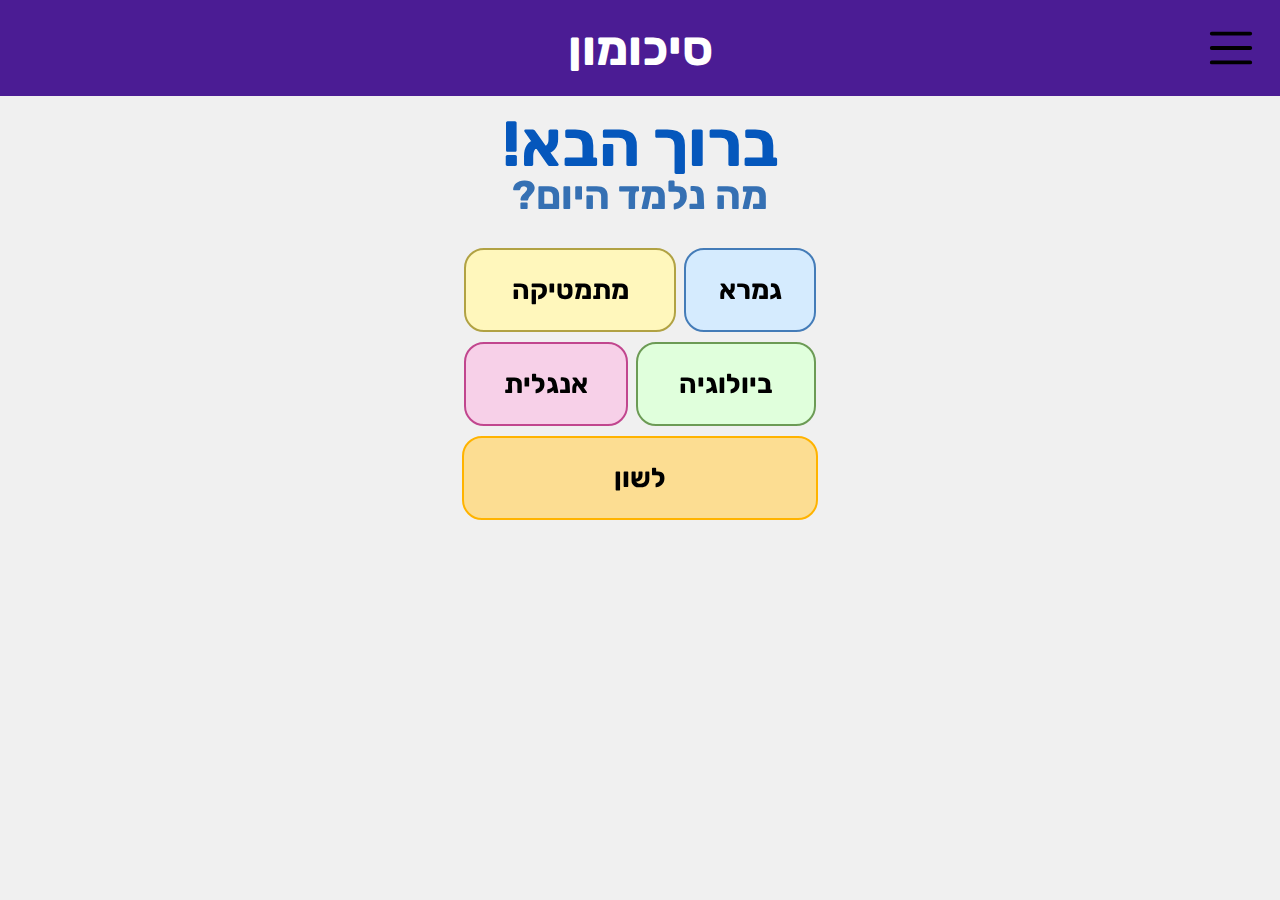
<file: index.html>
<!DOCTYPE html>
<html lang="he">
<head>
    <meta charset="UTF-8">
    <meta name="viewport" content="width=device-width, initial-scale=1.0">
    <meta name="apple-mobile-web-app-status-bar-style" content="black-translucent">
    <meta name="viewport" content="initial-scale=1, viewport-fit=cover, user-scalable=no">

    <link rel="manifest" href="/files/app.webmanifest">
    <link href='https://fonts.googleapis.com/css?family=Rubik' rel='stylesheet'>
    <link rel="stylesheet" href="/styles/index.css">
    <title>סיכומון</title>
    <script src="script/options.js"></script>
    <script src="script/index.js"></script>
    <script>loadSubjects()</script>
</head>
<body>
    <div class="top-bar">
        <div class="top-text" onclick="location.href='/'">סיכומון</div>
        <div class="options-container" onclick="showOptions()">
            <img src="/files/options.svg" alt="Options" id="options-icon"></img>
        </div>
    </div>
    <div class="headers">
        <h1>ברוך הבא!</h1>
        <h2>מה נלמד היום?</h2>
    </div>
    <div class="main">
        <div class="buttons-wrapper">
    </div>
    <div class="modal" id="modal">
        <div class="modal-inner">
            <div class="options-title-container">
                <h2>תפריט</h2>
            </div>
            <div class="grade-selector-container">
                שכבת לימוד:
                <select name="grade-selector" id="grade-selector" onchange="updateGrade()">
                    <option value="" selected="true">בחר</option>
                    <option value="12">י"ב</option>
                    <option value="11">י"א</option>
                    <option value="10">י'</option>
                    <option value="9">ט'</option>
                    <option value="8">ח'</option>
                    <option value="7">ז'</option>
                </select>
            </div>
            <div class="name-input-container">
                שם מעלה:
                <input type="text" placeholder="הקלד שם..."></input>
                <p>שם זה יוצג באופן ציבורי על כל קובץ שהועלה על ידך.</p>
            </div>
            <div class="confirm-btn-container">
                <button onclick="closeOptions()">אישור</button>
            </div>
        </div>
    </div>
</body>
</html>
</file>
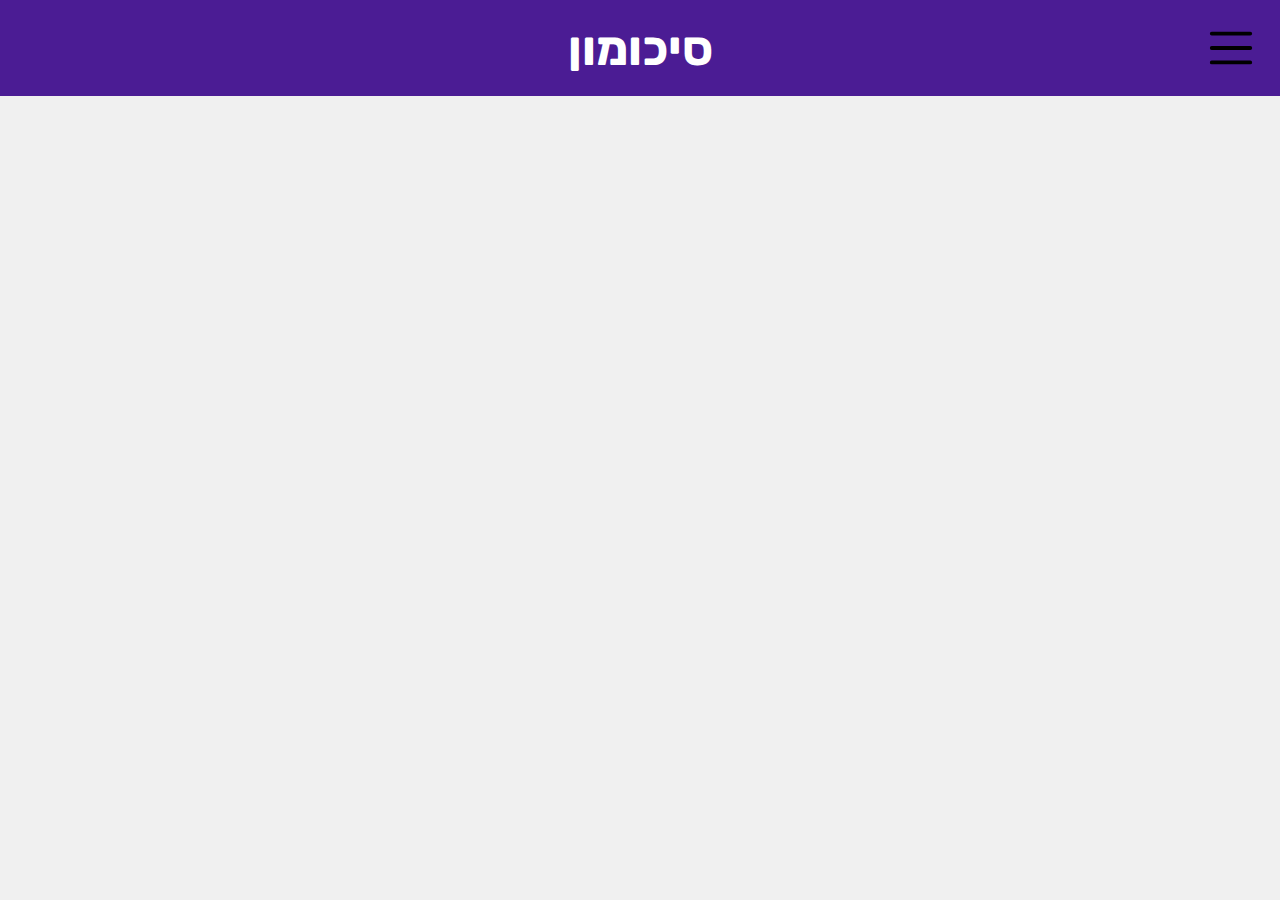
<file: subject.html>
<!DOCTYPE html>
<html lang="he">
<head>
    <meta charset="UTF-8">
    <meta name="viewport" content="width=device-width, initial-scale=1.0">
    <meta name="apple-mobile-web-app-status-bar-style" content="black-translucent">
    <meta name="viewport" content="initial-scale=1, viewport-fit=cover">
    
    <link rel="manifest" href="/files/app.webmanifest">
    <link href='https://fonts.googleapis.com/css?family=Rubik' rel='stylesheet'>
    <link rel="stylesheet" href="/styles/index.css">
    <title>סיכומון</title>
    <script src="script/options.js"></script>
    <script src="script/index.js"></script>
    <script src="script/subject.js"></script>
</head>
<body>
    <div class="top-bar">
        <div class="top-text" onclick="location.href='/'">סיכומון</div>
        <div class="options-container" onclick="showOptions()">
            <img src="/files/options.svg" alt="Options" id="options-icon"></img>
        </div>
    </div>
    <div class="headers">
        <h1 id="title-h1"></h1>
    </div>
    <div class="main">
        <div class="files-wrapper">
    </div>
    <div class="modal" id="modal">
        <div class="modal-inner">
            <h2>תפריט</h2>
            <div class="grade-selector-container">
                שכבת לימוד:
                <select name="grade-selector" id="grade-selector" onchange="updateGrade()">
                    <option value="" selected="true">בחר...</option>
                    <option value="12">י"ב</option>
                    <option value="11">י"א</option>
                    <option value="10">י'</option>
                    <option value="9">ט'</option>
                    <option value="8">ח'</option>
                    <option value="7">ז'</option>
                </select>
            </div>
            <button onclick="closeOptions()">אישור</button>
        </div>
    </div>
    <script>loadTitle(); loadFiles();</script>
</body>
</html>
</file>
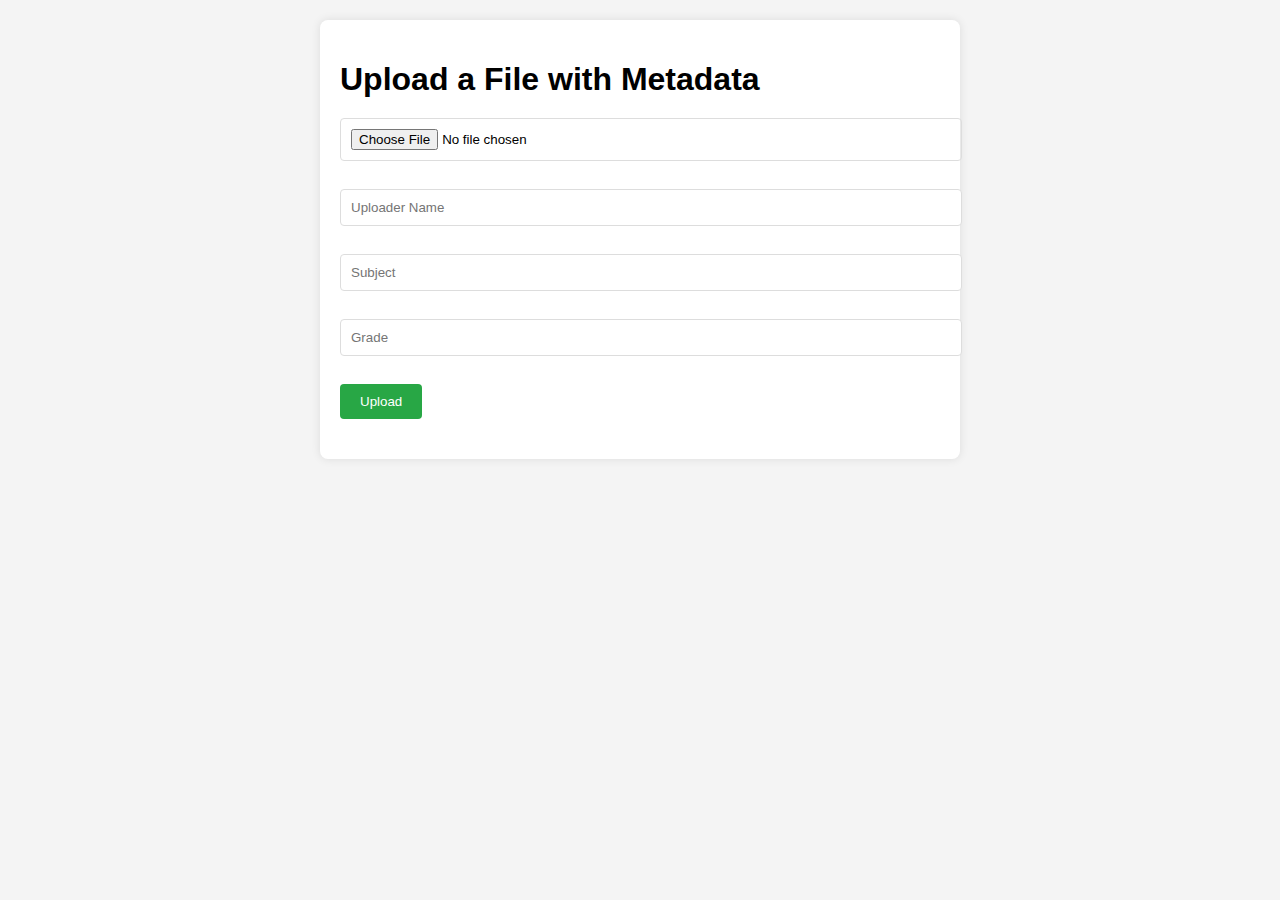
<file: upload.html>
<!DOCTYPE html>
<html lang="en">
<head>
    <meta charset="UTF-8">
    <meta name="viewport" content="width=device-width, initial-scale=1.0">
    <title>File Upload with Metadata</title>
    <style>
        body {
            font-family: Arial, sans-serif;
            margin: 20px;
            padding: 0;
            background-color: #f4f4f4;
        }
        .container {
            max-width: 600px;
            margin: 0 auto;
            background: #fff;
            padding: 20px;
            border-radius: 8px;
            box-shadow: 0 0 10px rgba(0, 0, 0, 0.1);
        }
        h1 {
            margin-bottom: 20px;
        }
        input[type="text"], input[type="file"], input[type="number"] {
            display: block;
            width: 100%;
            margin-bottom: 10px;
            padding: 10px;
            border: 1px solid #ddd;
            border-radius: 4px;
        }
        button {
            background-color: #28a745;
            color: #fff;
            border: none;
            padding: 10px 20px;
            border-radius: 4px;
            cursor: pointer;
        }
        button:hover {
            background-color: #218838;
        }
        .message {
            margin-top: 20px;
            font-size: 16px;
        }
    </style>
</head>
<body>
    <div class="container">
        <h1>Upload a File with Metadata</h1>
        <form id="upload-form">
            <input type="file" id="fileInput" name="uploaded_file" required /><br>
            <input type="text" id="uploader" name="uploader" placeholder="Uploader Name" required /><br>
            <input type="text" id="subject" name="subject" placeholder="Subject" required /><br>
            <input type="number" id="grade" name="grade" placeholder="Grade" required /><br>
            <button type="submit">Upload</button>
        </form>
        <div id="message" class="message"></div>
    </div>

    <script>
        document.getElementById('upload-form').addEventListener('submit', async function(event) {
            event.preventDefault();

            const fileInput = document.getElementById('fileInput');
            const file = fileInput.files[0];
            const uploader = document.getElementById('uploader').value;
            const subject = document.getElementById('subject').value;
            const grade = document.getElementById('grade').value;

            if (!file) {
                alert("Please select a file.");
                return;
            }

            // Prepare FormData
            const formData = new FormData();
            formData.append("uploaded_file", file); // Append the file
            formData.append("uploader", uploader); // Append uploader
            formData.append("subject", subject); // Append subject
            formData.append("grade", grade); // Append grade

            try {
                // Send the file and metadata to the FastAPI backend
                const response = await fetch("/api/upload_file", {
                    method: "POST",
                    body: formData,
                });

                if (response.ok) {
                    const result = await response.json();
                    document.getElementById('message').innerText = `File uploaded successfully: ${JSON.stringify(result)}`;
                } else {
                    document.getElementById('message').innerText = `File upload failed: ${response.statusText}`;
                }
            } catch (error) {
                document.getElementById('message').innerText = `Error uploading file: ${error.message}`;
            }
        });
    </script>
</body>
</html>
</file>
<file: styles/index.css>
body {
    width: 100%;
    max-width: 100%;
    margin: 0;
    padding: 0;
    font-family: "Rubik";
    font-weight: bold;
    background-color: #f0f0f0;
    direction: rtl;
    -webkit-tap-highlight-color: transparent;
}

.top-bar {
    position: fixed;
    margin-top: 0px;
    width: 100%;
    background-color: #4b1c94;
    height: 6rem;
    display: flex;
    justify-content: center;
    align-items: center;
    color: white;
    font-size: 3rem;
    font-weight: bold;
    z-index: 1;
}

.top-text {
    cursor: pointer;
    transition: transform 0.1s ease;
}

.top-text:hover {
    transform: scale(1.1);
}

.options-container {
    position: absolute;
    right: 25px;
    top: 1rem;
}

.options-container img {
    cursor: pointer;
    position: relative;
    top: 0.5rem;
    bottom: 0.5rem;
    width: 3rem;
    transition: transform 0.1s ease;
}

.options-container img:hover {
    transform: scale(1.1);
}

@media screen and (display-mode: standalone) {
    .top-bar {
        position: fixed;
        height: 8.5rem !important;
    }
    .top-text {
        position: relative;
        margin-top: 2.7rem;
    }
    .options-container {
        margin-top: 2.7rem;
    }
}

.modal h2 {
    position: relative;
    margin-top: 0rem;
    margin-bottom: 0rem;
    font-size: 3rem;
    color: #0d53a8;
}

.modal {
    max-width: 100%;
    opacity: 0%;
    z-index: -1;
    transition: all 0.2s ease-in-out;
    position: fixed;
    top: 0;
    bottom: 0;
    right: 0;
    left: 0;

    display: flex;
    align-items: center;
    justify-content: center;
}

.modal.open {
    opacity: 1;
    z-index: 1;
}

.modal-inner {
    background-color: #FFFFFF;
    border-radius: 20px;
    box-shadow: 2px 2px 10px rgba(0, 0, 0, 0.3);
    padding: 15px 25px;
    text-align: right;
    width: 15rem;
}

.modal-inner select {
    gap: 50px;
    padding: 12px;
}

.modal-inner button {
    background-color: #cdb0ff;
    border-radius: 15px;
    border: 2px;
    box-shadow: 0 1px 4px rgba(0,0,0,0.3);
    color: black;
    cursor: pointer;
    padding: 3px 10px;

    font-family: "Rubik";
    font-weight: bold;
    font-size: 1.5rem;
    transition: all 0.1s ease-in-out;
}

.modal-inner button:hover {
    transform: scale(1.1);
    filter: brightness(1.1);
}

.confirm-btn-container {
    text-align: center;
}

.options-title-container {
    text-align: center;
}

.modal-inner input {
    margin-top: 7px;
    margin-bottom: 0px;
}

.modal-inner p {
    position: relative;
    color: #2b2b2b;
    font-weight: light;
    font-size: 0.8rem;
    margin-top: 2px;
    text-align: right;
}

/* Titles */
.headers {
    position: absolute;
    margin-top: 90px;
    text-align: center;
    align-items: center;
    justify-content: center;
    width: 100%;
}
.headers h1 {
    justify-content: center;
    font-size: 4rem;
    color: #0557BC;
    margin: 1rem;
    max-width: 100%;
}
.headers h2 {
    justify-content: center;
    font-size: 2.5rem;
    color: #3570b3;
    margin-top: -1.6rem;
    max-width: 100%;
}

@media screen and (display-mode: standalone) {
    .headers {
        margin-top: 130px;
    }
}

.main {
    display: flex;
    justify-content: center;
    align-items: center;
    height: 15em;
    flex-direction: column;
    text-align: center;
}

.buttons-wrapper {
    margin: 2rem;
    position: absolute;
    top: 13.5rem;
    display: grid;
    gap: 10px;
}

@media screen and (display-mode: standalone) {
    .buttons-wrapper {
        margin-top: 4rem;
    }
}

.subject-buttons {
    display: grid;
    grid-template-columns: auto 0.5rem auto;
    justify-content: center;

}

.button {
    padding: 1.5rem;
    background-color: #e0e0e0;
    border-radius: 20px;
    text-align: center;
    font-size: 1.7rem;
    cursor: pointer;
    transition: all 0.1s ease-in-out;
}

.button:hover {
    transform: scale(1.05);
    filter: brightness(1.05);
}

.button:active {
    transform: scale(1.05);
    filter: brightness(0.95);
}
</file>
